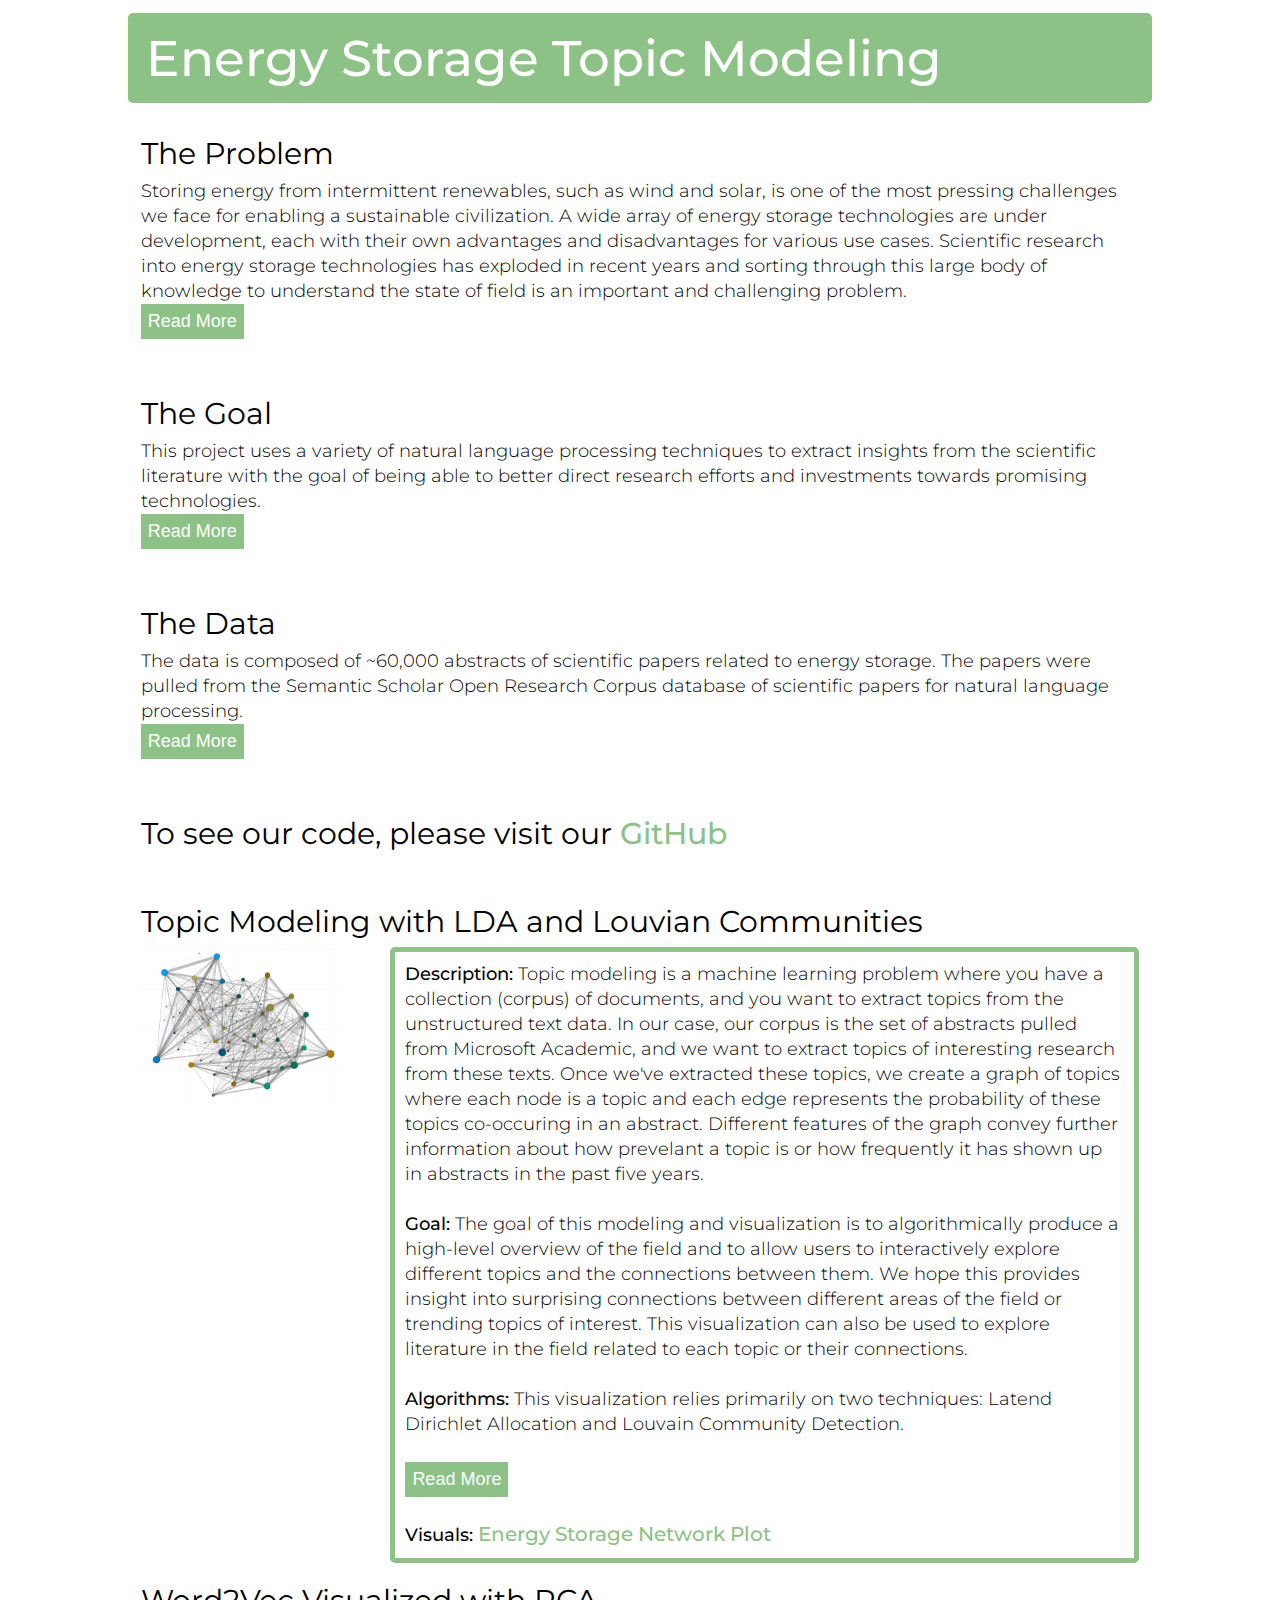
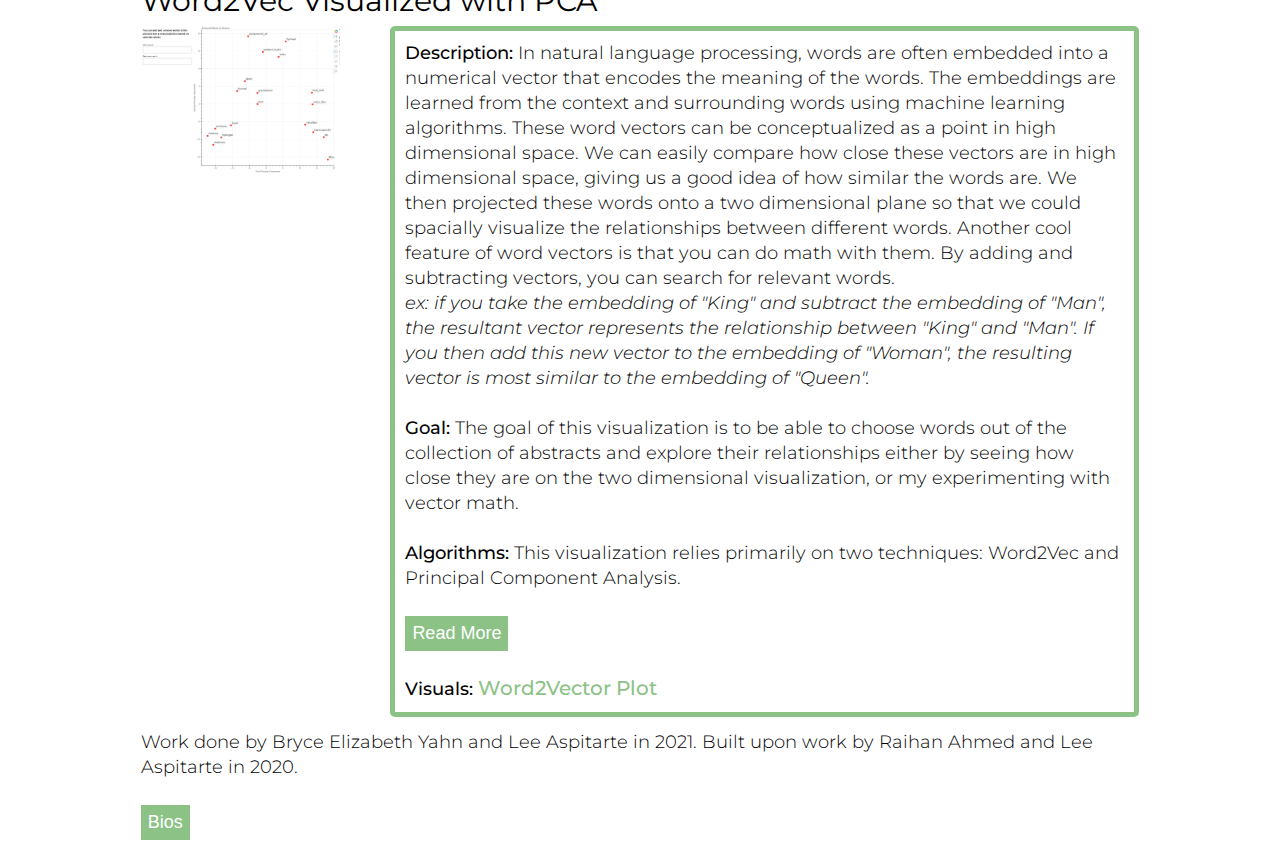
<file: index.html>
<!DOCTYPE html>
<html>
  <head>
    <meta charset="utf-8">
    <title>MLEF Energy Storage Visuals</title>
    <link rel="stylesheet" href="main.css">
    <link rel="preconnect" href="https://fonts.gstatic.com">
    <link href="https://fonts.googleapis.com/css2?family=Montserrat:wght@300;400;500&display=swap" rel="stylesheet">
  </head>
  <body>
    <header>
      <h1>
        Energy Storage Topic Modeling <br>
      </h1>
    </header>
    <section class="proj">
      <h2> The Problem </h2>
      <p>
        Storing energy from intermittent renewables, such as wind and solar, is one of the most pressing challenges we face for enabling a sustainable civilization. 
        A wide array of energy storage technologies are under development, each with their own advantages and disadvantages for various use cases. 
        Scientific research into energy storage technologies has exploded in recent years and sorting through this large body of knowledge to understand the state of field 
        is an important and challenging problem.<br>      
      </p>

      <button type="button" class="collapsible"> Read More </button>
      <div class="extended">
        <p><br> 
          As the need for clean, sustainable energy has become more imperative, the amount of research in the field of energy storage has skyrocketed.<br>
        </p>
           <img src="Years.png" alt="Timeline of publications" class="center_fig" style='height: 70%; width: 70%; object-fit: contain'>
        <p>
          The plot above shows the distribution of publication year for the papers in our dataset, and it clearly demonstrates that the body of research is expanding at an unprecidented rate.
          While this increase is a good thing, it makes it very difficult to maintain a high-level understanding of the state of the field and to stay aware of what progress is being made.
          This lack of insight can lead to redundant research, inefficient investing of time and money, and oversight of areas with the greatest potential.
          To optimize effective allocation of resources, investigators and administrative bodies need a broad understanding of the current state of the field including
          different areas of study and their connections as well as trends in areas of interest.
        </p>
      </div>

      <h2> <br> The Goal </h2> 
      <p>
        This project uses a variety of natural language processing techniques to extract insights from the scientific literature with the goal of being able to better direct research 
        efforts and investments towards promising technologies.<br>
      </p>
      <button type="button" class="collapsible"> Read More </button>
      <div class="extended">
        <p> <br>
          While it's nearly impossible for any individual to read through the tens of thousands of papers found in our dataset, recent AI technology has the power to process all this 
          data and more and to extract insights without the constraints of human pre-conceived ideas of what is or is not important.  
          Furthermore, the machine learning techniques we use may find patterns and connections between different areas of the field that humans might not be able to recognize on their own.<br><br>
          We have ultimately generated two interactive plots to allow researchers to explore the learned models of the field of energy storage.  (More details on techniques in the sections below)
          The first plot shows a graph of topics extracted from the abstracts in our dataset.
          Researchers can click on topics and find related papers and information about topic trends.  They can also look at the connections between topics and find papers and trends at the intersection of topics.
          The second plot zooms in further to look at the relationships between individual key words in the data.
          It allows researcher to explore embedded words from our data projected onto a 2D plane, and use word-vector math to look at relationships between different words (details on this in the Word2Vec section).
        </p>
      </div>

      <h2> <br> The Data </h2>
      <p>
        The data is composed of ~60,000 abstracts of scientific papers related to energy storage.  
        The papers were pulled from the Semantic Scholar Open Research Corpus database of scientific papers for natural language processing.<br>
      </p>
      
      <button type="button" class="collapsible"> Read More </button>
      <div class="extended">
        <p> <br>
          Our models were trained on 54,125 abstracts from scientific papers relating to energy storage pulled from the Semantic Scholar Open Research Corpus.
          The corpus is a collection of research papers published in all fields in a JSON archive designed for ease of use in natural language processing tasks.
          The corpus is rich with metadata including the fields of study the abstract is from, authors, years published, and the in-citations 
          (papers that cite the current paper) and the out-citations (papers cited by the current paper).  The plots below give an overview of these features for our dataset.<br><br>
        </p>
        <img src="FOS.png" alt="Fields of Study Figure" class="center_fig" style='height: 70%; width: 70%; object-fit: contain'>
        <div> 
          <img src="Length.png" alt="Length of Abstract" style='height: 30%; width: 30%; object-fit: contain'>
          <img src="InCite.png" alt="Number of external citations" style='height: 30%; width: 30%; object-fit: contain'>
          <img src="OutCite.png" alt="Number of references per paper" style='height: 30%; width: 30%; object-fit: contain'>
        </div>
        <p> <br>
          To cultivate our dataset, we pulled all abstracts from the entire semantic scholar dataset with the search term "Energy Storage" in the title or abstract. (extract_papers_semantic.py).
          Then we processed the the raw text.  First, we excluded papers in any language that wasn't english.  
          Then we removed stop words, which are commonly used words in the english language that carry very little useful information for natural language processing such as (the, a, is, are) and punctuation.
          Since many of the papers in our database are related to chemical and material engineering, we used the
          <a href="https://github.com/materialsintelligence/mat2vec#supplementary-materials-for-unsupervised-word-embeddings-capture-latent-knowledge-from-materials-science-literature-nature--571-9598-2019"> mat2vec</a> processing library
          to standardize the representation of checmical formulas. For example, converting all instances of "Lithium" to "li" to avoid redundancy.
          We used WordNetLemmatizer which converts words to their meaningful base form while also considering the context.
          We also used porter stemming which reduces all variations of words to one root.  This is effective, though may limit interpretability in some cases.  
          For example, the words "cycle", "cyclic", "cycled", and "cycling" would all be converted to "cycl".
          The result is the processed text we use to train our models.
        </p>
      </div>
            
      <h2>
        <br>To see our code, please visit our    
        <a class="gitlink" href="https://github.com/MLEF-Energy-Storage"> GitHub </a>
      </h2>
    </section>
    
    <section id="LDA">
      <h2>
        Topic Modeling with LDA and Louvian Communities
      </h2>
      <div class="photo">
        <img src="lda.PNG" alt="lda" class="picture" style='height: 100%; width: 100%; object-fit: contain'>
      </div>
      <div class="description">
        <p>
          <span class="fieldname"> Description: </span> 
          
          Topic modeling is a machine learning problem where you have a collection (corpus) of documents, and you want to extract topics from the unstructured text data.
          In our case, our corpus is the set of abstracts pulled from Microsoft Academic, and we want to extract topics of interesting research from these texts.
          Once we've extracted these topics, we create a graph of topics where each node is a topic and each edge represents the probability of these topics co-occuring in an abstract.
          Different features of the graph convey further information about how prevelant a topic is or how frequently it has shown up in abstracts in the past five years.<br><br>

          <span class="fieldname"> Goal: </span> 
          
          The goal of this modeling and visualization is to algorithmically produce a high-level overview of the field and 
          to allow users to interactively explore different topics and the connections between them.
          We hope this provides insight into surprising connections between different areas of the field or trending topics of interest.
          This visualization can also be used to explore literature in the field related to each topic or their connections.<br><br>
          
          <span class="fieldname"> Algorithms: </span> 
          
          This visualization relies primarily on two techniques: Latend Dirichlet Allocation and Louvain Community Detection.<br><br>
        </p>
    
        <button type="button" class="collapsible"> Read More </button>
        <div class="extended">
          <p><br>
            <span class="bolded"> Latent Dirichlet Allocation (LDA) </span> is a popular method used for topic modeling.
            It models topics as probability distributions over words. <br> 
            (<span class="emp"> ex: the topic of "pets" has a high probability of containing the word "cat" and a low probability of containing the word "solar_panel". </span>)<br>
            Topics can be represented by the words that have the highest probability of belonging to the topic. Furthermore, each document has a certain probability of containing each topic.  <br>
            (<span class="emp"> ex: An article about healthy pet diets has a high probability of containing the topics "food", "pets", and "health" and a low probability of containing the topic "energy_storage."</span>)<br>
            We performed topic modeling with 100 topics and then produced a graph where nodes represent topics and edges represent the probability of topics occuring in the same document.<br>
            (<span class="emp"> ex: the topics "health" and "food" are more likely to co-occur than "pets" and "energy_storage".</span>) <br>
          </p>
          
          <button type="button" class="collapsible"> Read More </button>
          <div class="extended" id="lda">
            <p> <br>
              Latent Dirichlet Allocation is a generative probabilistic model often used for topic modeling.  It was first applied to machine learning 
              by David Blei, Andrew Ng, and Michael Jordan in their 2003 paper <a href="https://www.jmlr.org/papers/volume3/blei03a/blei03a.pdf"> Latent Dirichlet Allocation </a>.
              A generative probabilistic model simulates the random production of some outcome by defining a graph in which the nodes are conditionally 
              dependent random variables and the edges represent their relationship.  <br>
              For instance, if we wanted to simulate whether or not you wear a coat each day for a week, we might model it using the graph below.<br>
            </p>
            <img src="gen_prob_model.PNG" alt="generative probabilistic model" class="center_fig" style='height: 50%; width: 50%; object-fit: contain'>
            <p> <br>
              Each day, there's some probability of it being cloudy or sunny.  Depending on that, there's some probability of it being cold or warm.
              And depending on that, there's some probability of you wearing a coat.  
              If we know the exact probability distributions, we can generate a simulation of your coat wearing habits.
              However, it's often difficult to know all of the probability distributions.
              Often, the only observable part of the graph is the outcome (in this example, whether or not you're wearing a coat).
              In this case, we can apply sampling methods and <a href="http://mathcenter.oxford.emory.edu/site/math117/bayesTheorem/"> Bayes theorem </a> to use the observable variables to estimate the underlying distributions for the latent variables (unobservable variables).<br><br>
              
              Using a more complex generative model, we can generate a simplified simulation of writing scientific papers.
              The model used in LDA is a three tier hierarchical Bayesian model. The boxes are "plates" representing repeated entities such as multiple papers, words, and topics.<br>
            </p>
            <img src="LDA_plate.png" alt="LDA plate model" class="center_fig" style='height: 50%; width: 50%; object-fit: contain'>
            <p><br>
              The only observable variable is the words in each paper.  The latent variables are the topics in the corpus of papers.
              In this model, each topic is a <a href="http://mathcenter.oxford.emory.edu/site/math117/multinomialDistribution"> multinomial distribution</a> over words with parameter &phi; representing the probability of each word being used in that topic.
              Each paper is a multinomial distribution over topics with parameter &theta; representing the probability of each topic being used in that document.
              So for each document <span class="bolded">M</span> in our corpus, there is a probability of it including topic <span class="bolded">Z</span> which in turn has a probability of including each word <span class="bolded">N</span> in the document.<br><br>
              
              Taking it one step further, we model the parameters of our multinomial distributions using <a href="https://towardsdatascience.com/dirichlet-distribution-a82ab942a879"> Dirichlet distributions</a>.
              In order to get the parameters &phi;<span class="sub">1</span>...&phi;<span class="sub">K</span> representing the probability of each word being used in topics 1-<span class="bolded">K</span>, we use a Dirichlet distribution with parameter &beta;.
              We use another Dirichlet distribution with parameter &alpha; to get the parameters &theta;<span class="sub">1</span>...&theta;<span class="sub">M</span> representing the probability of each topic being used in documents 1-<span class="bolded">M</span>.
              The Dirichlet distributions is the <a href="https://towardsdatascience.com/conjugate-prior-explained-75957dc80bfb"> conjugate prior </a> for the multinomial distribution parameters.  For our model, we set &alpha; as 1/num_topics and &beta; as 0.03.<br><br>

              Now that we have our model, we can reverse engineer it using the words to infer the topics.
              To do this, we use <a href="https://towardsdatascience.com/gibbs-sampling-8e4844560ae5"> Gibbs sampling </a> which is a Markov chain Monte Carlo algorithm for approximating multivariate probability distributions.
              This process approximates the joint distribution for all random variables in our plot.
              At the end of this process, we can define each topic by the top most probable words for that topic.
              We can also keep track of the documents with the highest probability of containing each topic as well as the probability of two topics co-occuring in the same document.
              This information can be used to define a graph in which the nodes are topics and the edges are weighted probabilities of topics co-occuring.
            </p>
          </div>

          <p> <br><br> 
            <span class="bolded"> Louvain Community Detection </span>
            The Louvain Community Detection algorithm is used on large intereconnected graphs to separate nodes into related groups or communities.
            It starts out by defining each node as an individual community.
            It then uses a similarity metric to compare adjacent nodes, and if they are similar enough, it merges the two communities.
            When it has gone through every node, it creates a new graph in which each community is a single node.
            It repeats this process until no nodes are similar enough to merge.
            The end result is a grouping of similar nodes into research communities.
            These are represented by the colors of the nodes in our graph.<br>
          </p>
          
          <button type="button" class="collapsible"> Read More </button>
          <div class="extended" id="louvain">
            <p> Even more in depth discussion of Louvain community detection. </p>
          </div>
        </div>
                    
        <p> <br>
          <span class="fieldname"> Visuals: </span> 
          <a class="btn" href="ES_networkplot_red.html"> Energy Storage Network Plot </a>
        </p>
        
      </div>
    </section>
    <section id="w2v">
      <h2>
        Word2Vec Visualized with PCA
      </h2>
      <div class="photo">
        <img src="w2v.png" alt="w2v" class="picture" style='height: 100%; width: 100%; object-fit: contain'>
      </div>
      <div class="description">
        <p>
          <span class="fieldname"> Description: </span> 
          In natural language processing, words are often embedded into a numerical vector that encodes the meaning of the words.
          The embeddings are learned from the context and surrounding words using machine learning algorithms.
          These word vectors can be conceptualized as a point in high dimensional space.
          We can easily compare how close these vectors are in high dimensional space, giving us a good idea of how similar the words are.
          We then projected these words onto a two dimensional plane so that we could spacially visualize the relationships between different words.
          Another cool feature of word vectors is that you can do math with them.  
          By adding and subtracting vectors, you can search for relevant words.<br>
          <span class="emp"> ex: if you take the embedding of "King" and subtract the embedding of "Man", the resultant vector represents the relationship between "King" and "Man".
          If you then add this new vector to the embedding of "Woman", the resulting vector is most similar to the embedding of "Queen".</span><br><br>
        </p>
        <p>
          <span class="fieldname"> Goal: </span> 
          The goal of this visualization is to be able to choose words out of the collection of abstracts and explore their relationships either by
          seeing how close they are on the two dimensional visualization, or my experimenting with vector math. <br><br>
        </p>
        
        <p>
          <span class="fieldname"> Algorithms: </span> 
          This visualization relies primarily on two techniques: Word2Vec and Principal Component Analysis.<br><br>
        </p>

        <button type="button" class="collapsible"> Read More </button>
        <div class="extended">
          <p><br>
            <span class="bolded"> Word2Vec </span>
            Word2vec is a word embedding technique that uses a neural network to learn word associations from a large corpus of text.
            For each word, it uses the current word embedding to try to predict the words in some window around it.
            When it incorrectly predicts a word, it uses the error to update the word embedding and improve.
            The end result is a word embedding for each word in the corpus that is learned from the context of surrounding words.
            <br>
          </p>
          
          <button type="button" class="collapsible"> Read More </button>
          <div class="extended" id="word2vec">
            <p> Even more in depth discussion of Word2Vec. </p>
          </div>
          
          <p><br><br>
            <span class="bolded"> Principal Component Analysis (PCA) </span>
            is a dimensionality reduction technique that projects points in higher dimensions into a lower dimensional space.
            Each of the word vectors are 200 dimensional, but we can visualize at most 3 dimensions, and in this case, we want to view the vectors on a 2D screen.
            There are many different ways you could project down to 2D, but we want to choose the one that preserves as much of the initial information as possible.
            PCA uses linear algebra to find the projection that preserves the most variance/relevant information so that we can visualize these 200D vectors on a 2D screen without losing too much information.
            <br>
          </p>
          
          <button type="button" class="collapsible"> Read More </button>
          <div class="extended" id="pca">
            <p> Even more in depth discussion of PCA. </p>
          </div>
        </div>
          
        <p> <br>
          <span class="fieldname"> Visuals: </span> 
          <a class="btn" href="W2V_PCA.html"> Word2Vector Plot </a>
        </p>
      </div>
    </section>
    <section>
      <p>
        Work done by Bryce Elizabeth Yahn and Lee Aspitarte in 2021.  Built upon work by Raihan Ahmed and Lee Aspitarte in 2020.<br><br>
      </p>

      <button type="button" class="collapsible"> Bios </button>
      <div class="extended">
        <p>
          <span class="bolded"> Lee Aspitarte </span> received his Bachelor of Science in physics from Washington State University, Washington, U.S., in 2011 and his 
          PhD in physics from Oregon State University, Oregon, U.S., in 2017. From July to October of 2017, he was a Postdoctoral Researcher with the National Energy Technology 
          Laboratory. Since 2017, he has been a Principal Research Scientist with Battelle, under the U.S. Department of Energy, at the National Energy Technology Laboratory
           in Albany, Oregon. His interests include experimental research in the field of magnetohydrodynamic power generation and its associated subfields. 
          Dr. Aspitarte’s awards and honors include the Ben and Elaine Whiteley Materials Research Fellowship (Oregon State University) and the Peter Fontana Outstanding Graduate 
          Teaching Assistant Award (Oregon State Department of Physics).<br><br>

          <span class="bolded"> Bryce Elizabeth Yahn </span> Bryce is a recent graduate of University of Rochester where she earned a bachelor of science in brain and cognitive sciences 
          with a minor in mathematics.  She has participated in four research programs on her journey from studying the brain to working in the field of data science and artificial intelligence.  
          She has conducted neuroscience research at the MIT Summer Research program, studied eye movements and attention in Berlin at Humboldt Universitat, and completed machine vision research 
          at University of Rochester.  She is now gaining experience with natural language processing and data visualization working with the Department of Energy to better understand the vast 
          body of scientific literature relating to renewable energy storage.  In September, she will be moving to Arlington, VA to start a data science position working in Leidos’s AI and 
          machine learning accelerator group.  She is passionate about making STEM an inclusive and welcoming field for everyone and hopes to continue working towards that cause in every position 
          she takes.  Outside of work, she is an avid rock climber, and likes to push herself to new heights by facing her fears and challenging herself every day.  She is also interested in 
          photography.  She won a scholarship for a tuition free fifth year of college to study how photography can shape our perspectives and world views.<br><br>
          
          <span class="bolded"> Raihan Ahmed </span> was a rising senior pursuing his Bachelor of Science in computer science and minor in linguistics at Northeastern Illinois 
          University in Chicago, IL at the time of this work. Raihan intends to pursue a PhD in computer science or linguistics. From 2017 to 2018, he was an undergraduate 
          research assistant at the University of Illinois at Urbana-Champaign’s (UIUC) College of Agricultural, Consumer, and Environmental Sciences, as well as a teaching 
          assistant and academic tutor with UIUC’s Department of Physics. Between 2018 and 2019, he was an information systems and technology co-op student with Apple. 
          Since then, he has been a research fellow at the National Energy Technology Laboratory in Albany, Oregon. Mr. Ahmed’s awards and honors include the Mickey Leland 
          Energy Fellowship (Oak Ridge Institute for Science and Education).<br><br>
        </p>
      </div>
    </section>
    <script>
      var coll = document.getElementsByClassName("collapsible");
      var i;
      
      for (i = 0; i < coll.length; i++) {
        coll[i].addEventListener("click", function() {
          this.classList.toggle("active");
          var content = this.nextElementSibling;
          if (content.style.display === "block") {
            content.style.display = "none";
            console.log('hide');
          } else {
            content.style.display = "block";
            console.log('display');
          }
        });
      }
    </script>
  </body>
</html>
</file>
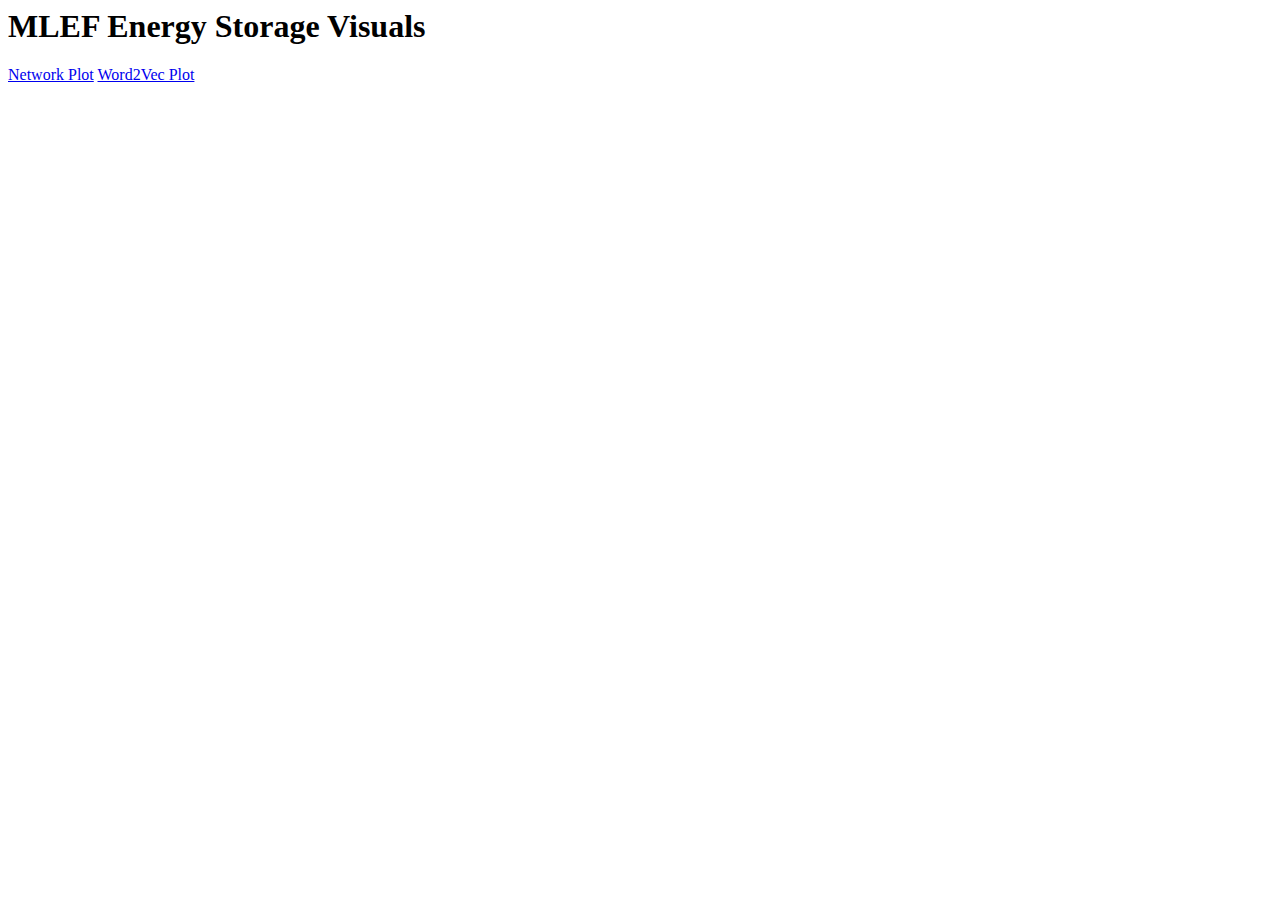
<file: alt_index.html>
<html>
    <head>
        <h1>MLEF Energy Storage Visuals</h1>
    </head>

    <body>
        <a href=ES_networkplot_red.html> Network Plot</a>
        <a href=W2V_PCA.html> Word2Vec Plot</a>
    </body>
    

</html>
</file>
<file: main.css>
/* http://meyerweb.com/eric/tools/css/reset/ 2. v2.0 | 20110126
  License: none (public domain)
*/

html, body, div, span, applet, object, iframe,
h1, h2, h3, h4, h5, h6, p, blockquote, pre,
a, abbr, acronym, address, big, cite, code,
del, dfn, em, img, ins, kbd, q, s, samp,
small, strike, strong, sub, sup, tt, var,
b, u, i, center,
dl, dt, dd, ol, ul, li,
fieldset, form, label, legend,
table, caption, tbody, tfoot, thead, tr, th, td,
article, aside, canvas, details, embed,
figure, figcaption, footer, header, hgroup,
menu, nav, output, ruby, section, summary,
time, mark, audio, video {
  margin: 0;
  padding: 0;
  border: 0;
  font-size: 100%;
  font: inherit;
  vertical-align: baseline;
}
/* HTML5 display-role reset for older browsers */
article, aside, details, figcaption, figure,
footer, header, hgroup, menu, nav, section {
  display: block;
}
body {
  line-height: 1;
}
ol, ul {
  list-style: none;
}
blockquote, q {
  quotes: none;
}
blockquote:before, blockquote:after,
q:before, q:after {
  content: '';
  content: none;
}
table {
  border-collapse: collapse;
  border-spacing: 0;
}

/*
  ========================================
  Grid
  ========================================
*/

*,
*:before,
*:after {
  -webkit-box-sizing: border-box;
     -moz-box-sizing: border-box;
          box-sizing: border-box;
}

header {
  display: block;
  width: 80%;
  margin: 1% auto;
  padding: 1%;
  background-color: #8CC286;
  color: white;
  border: 5px solid #8CC286;
  border-radius: 5px;
}

section:before,
section:after {
  display: table;
}

section:after{
  clear:both;
}
section {
  clear: both;
}

section {  
  width: 80%;
  margin: 1% auto;
  padding: 1%;
}

.photo {
  display: inline-block;
  width: 20%;
}

.picture img{
  display: block;
  max-width: 100%;
  max-height: 100%;
  float: left;
  padding: 1%;
  vertical-align: center;
}

.description {
  display: inline-block;
  width: 75%;
  height: 100%;
  margin: auto;
  float: right;
  padding: 1%;
  border: 5px solid #8CC286;
  border-radius: 5px;
  vertical-align: top;
}

html {
  font-family: 'Montserrat', 'Verenda', Arial, sans-serif;
}

h1 {
  font-size: 50px;
  line-height: 55px;
  font-weight: 500;
}

h2 {
  font-size: 30px;
  line-height: 50px;
  font-weight: 400;
}

p {
  font-size: 18px;
  line-height: 25px;
  font-weight: 300;
  text-align: left;
}

.fieldname{
  font-weight: 500;
}

.bolded{
  font-weight: 400;
}

.emp {
  font-style: italic;
}

.gitlink {
  display: inline-block;
  text-align: center;
  font-size: 30px;
  text-decoration: none;
  font-weight: 500;
  color: #8CC286;
 }

.gitlink:link, .gitlink:visited {
  font-size: 30px;
}

.gitlink:hover, .gitlink:active{
  font-size: 35px;
  color: #6DA367;
}

.collapsible {
  background-color: #8CC286;
  color: white;
  cursor: pointer;
  padding: 7px;
  border: none;
  text-align: left;
  outline: none;
  font-size: 18px;
}

.active, .collapsible:hover {
  background-color: #6DA367;
}

.extended {
  padding: 0 18px;
  display: none;
  overflow: hidden;
  background-color: #f1f1f1;
}

.btn {
  display: inline-block;
  text-align: center;
  font-size: 20px;
  text-decoration: none;
  color: #8CC286;
  font-weight: 500;
 }

.btn:link, .btn:visited {
  font-size: 20px;
}

.btn:hover, .btn:active{
  font-size: 24px;
  color: #6DA367;
}
</file>
